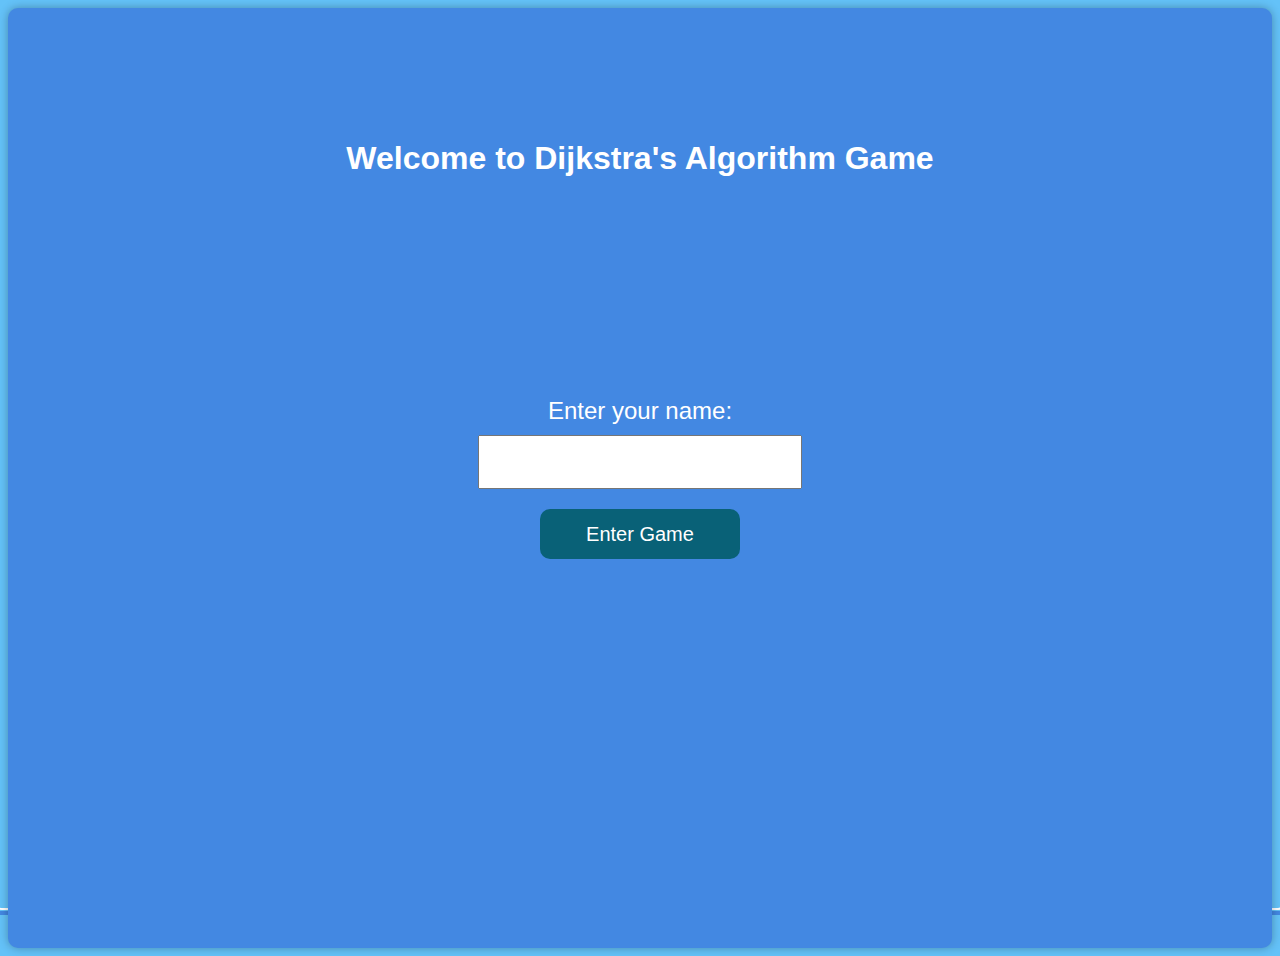
<file: FindShortestPath/index.html>
<!DOCTYPE html>
<html>
<head>
  <title>Dijkstra's Algorithm Game</title>
  <link rel="stylesheet" type="text/css" href="style.css">
</head>
<body>
  <div id="menu-container">
    <h1 id="menu-heading">Welcome to Dijkstra's Algorithm Game</h1>
    <div id="name-input">
      <label for="name">Enter your name:</label>
      <input type="text" id="name">
    </div>
    <button id="enter-game-button" onclick="startGameMenu()">Enter Game</button>
  </div>

  <div id="game-container" style="display: none;">
    <h1>Dijkstra's Algorithm Game</h1>
    <select id="start-city"></select>
    <button id="try-again-button" onclick="resetAnswers(); startGame();">Reset Graph Style</button>

    <div id="canvas-container">
      <canvas id="canvas" width="800" height="600"></canvas>
    </div>
    
    <!-- Move the score containers to the right side -->
    <div class="score-container">
      <h2>Overall Score</h2>
      <div id="score-container"></div>
    </div>
    
    <div class="eachscore-Container">
      <h2>Individual Scores</h2>
      <div id="eachscore-Container"></div>
    </div>

    <div id="question-container">
      <h2>Find the shortest path and distance for the following cities:</h2>
      <div id="cities"></div>
    </div>
    <div id="button-container">
      <button onclick="checkAnswers()">Check Answers</button>
      <button id="backButton"><a href="../index.php">Main Menu</a></button>
    </div>
  </div>

  <div id="result-container"></div>
  <button id="next-level-button" onclick="nextLevel()">Next Level</button>

  <script src="script.js"></script>
</body>
</html>
</file>
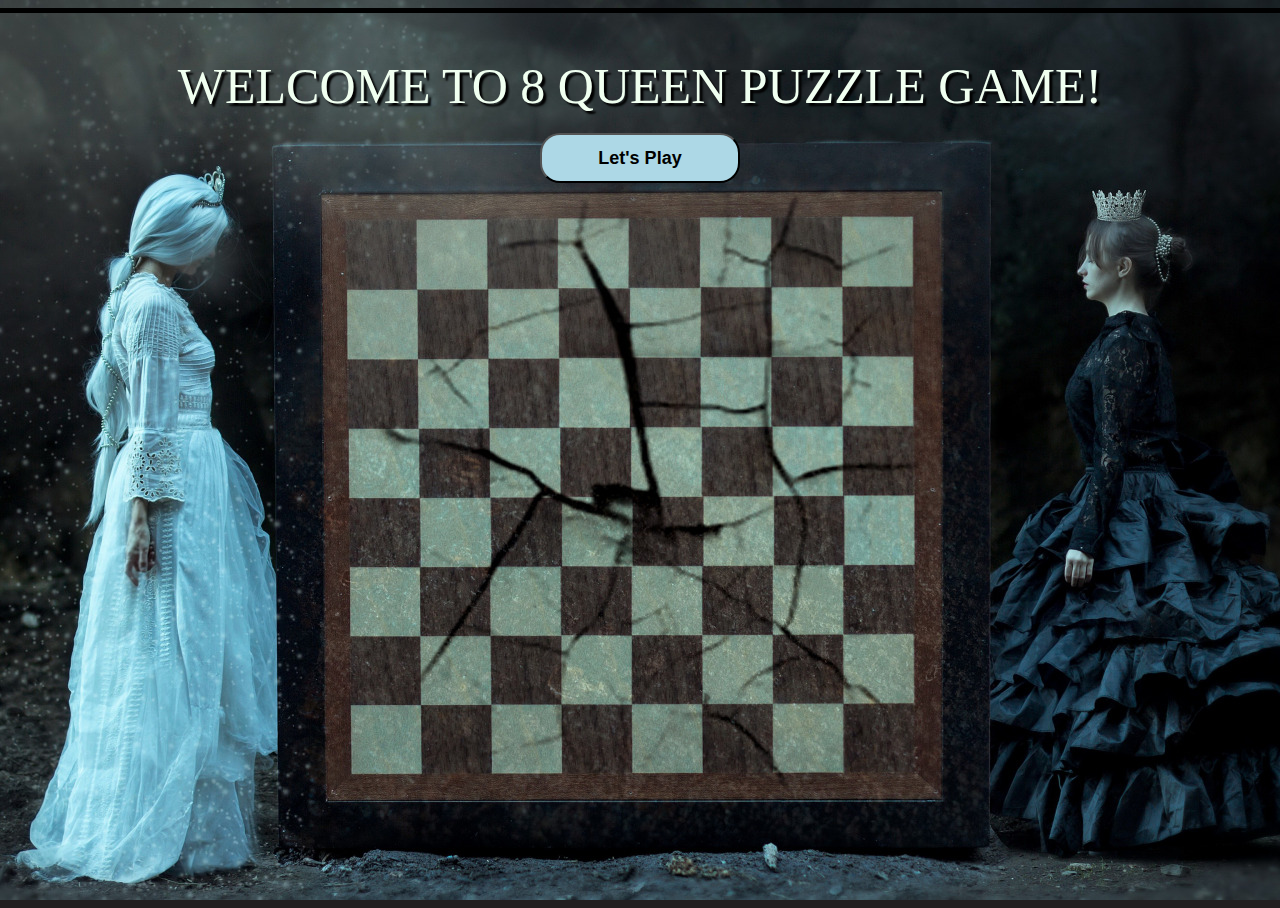
<file: EightQueen/WelcomeScreen.html>
<!DOCTYPE html>
<head>
    <title>
        Welcome to 8QPG
    </title>
    <link rel="stylesheet" href="style.css">

    <style>
        button{
            width: 200px; 
            height: 50px;
            border-radius: 20px;
            background-color: lightblue;
            transition-duration: 0.8s;
            font-size: large;
            background-position: center;
            font-weight: bold;
        }
        button:hover{
            background: #ffffff;
            cursor: pointer;
            box-shadow: 0 0 0 4px #a0c7ee;
            font-weight: bold;
            
        }
        font{
            font-family: fantasy;
            color: honeydew;
            text-shadow: 3px 3px 2px rgb(0, 0, 0);
        }

        .body, html {
        height: 100%;
      }

      .bg {
        /* The image used */
        background-image: url("sample1.jpg");
      
        /* Full height */
        height: 100%;
      
        /* Center and scale the image nicely */
        background-position: center;
        background-repeat: no-repeat;
        background-size: cover;
      }
    </style>

</head>
<body class="bg" style="background-image: url('sample.jpg') ;" >
    <hr size="5px" color="black"></hr><br><br>
    <center><font class="welcometopic" style="font-size: 50px;">WELCOME TO 8 QUEEN PUZZLE GAME!</font><br><br>
    <button onclick="window.location.href = 'index.php'">Let's Play</button></center>
    
</body>
</file>
<file: FindShortestPath/style.css>
body {
  background-color: #64c2f8; /* Set the background color */
  font-family: Arial, sans-serif;
}

#game-container {
  background-color: #fff; /* Set the background color for the game container */
  padding: 20px; /* Add padding to the game container */
  border-radius: 5px; /* Add border radius for a rounded appearance */
  box-shadow: 0 0 10px rgba(0, 0, 0, 0.1); /* Add a box shadow for depth */
}
@media (max-width: 768px) {
  body {
    justify-content: flex-start;
  }
}
h1 {
  text-align: center;
}

a{
  text-decoration: none;
  color: white;
  cursor: pointer;;
}
#canvas-container {
  margin-top: 20px; /* Add margin top for spacing */
}

#question-container {
  margin-bottom: 20px; /* Add margin bottom for spacing */
  background-color: #4388e2; /* Set the background color for the question container */
  padding: 20px; /* Add padding to the question container */
  border-radius: 5px; /* Add border radius for a rounded appearance */
  box-shadow: 0 0 5px rgba(0, 0, 0, 0.1); /* Add a box shadow for depth */
}

#result-container {
  margin-top: 5px; /* Add margin top for spacing */
  text-align: center; /* Align the text to the center */
  position: absolute; /* Position the container absolutely */
  top: 40%; /* Move the container to the middle vertically */
  left: 50%; /* Move the container to the middle horizontally */
  transform: translate(-50%, -50%); /* Adjust the position to center the container */
  padding: 40px;
  font-size: 20px; 
  line-height: 1.5;
}



#next-level-button {
  display: none; /* Hide the "Next Level" button initially */
  margin-top: 20px; /* Add margin top for spacing */
  text-align: center; /* Align the text to the center */
  position: absolute; /* Position the container absolutely */
  top: 50%; /* Move the container to the middle vertically */
  left: 50%; /* Move the container to the middle horizontally */
  transform: translate(-50%, -50%); 
  margin-right: 10px;
  background-color: #fa0404; /* Change the background color of the button */
  color: #ffffff; /* Change the text color of the button */
  width: 200px; /* Adjust the width to resize the button */
  height: 50px;
  border-radius: 10px; 
  font-size: 18px; 
}

#cities {
  display: flex;
  flex-wrap: wrap;
  justify-content: center;
  align-items: center;
  margin-bottom: 20px; /* Add margin bottom for spacing between questions */
}

#cities div {
  display: flex;
  align-items: center;
  margin-bottom: 20px;
  font-weight: bold;  /* Add margin bottom for spacing between questions */
}

#cities div input {
  width: 150px; /* Increase the width to enlarge the answer boxes */
  height: 30px; /* Increase the height to enlarge the answer boxes */
  font-size: 16px; /* Increase the font size to enlarge the text in the answer boxes */
  margin-right: 20px;
}

#button-container {

  display: flex;
  justify-content: center;
  align-items: center;
  margin-bottom: 20px;
}

#button-container button {
  margin-right: 10px;
  background-color: #096177; /* Change the background color of the button */
  color: #ffffff; /* Change the text color of the button */
  width: 200px; /* Adjust the width to resize the button */
  height: 50px;
  border-radius: 10px; 
  margin-right: 10px;

  padding: 12px 24px; /* Adjust padding to resize the button */
  font-size: 18px; 
}

#menu-container {
  display: flex;
  flex-direction: column;
  justify-content: center;
  align-items: center;
  height: 100vh;
  background-color: #4388e2;
  padding: 20px;
  box-shadow: 0 0 10px rgba(0, 0, 0, 0.3);
  border-radius: 10px;
  color: #fff;
}

h1 {
  font-size: 32px;
  margin-bottom: 30px;
}

#name-input {
  margin-bottom: 20px;
  display: flex;
  flex-direction: column;
  align-items: center;
}

label {
  font-size: 24px;
  margin-bottom: 10px;
}

#name {
  width: 300px;
  height: 40px;
  font-size: 18px;
  padding: 5px 10px;
}

#enter-game-button {
  width: 200px;
  height: 50px;
  font-size: 20px;
  background-color: #096177;
  color: #fff;
  border: none;
  border-radius: 10px;
  cursor: pointer;
  transition: background-color 0.3s;
}

#enter-game-button:hover {
  background-color: #064e5e;
}

#menu-container::before {
  content: "";
  position: absolute;
  top: -10px;
  left: -10px;
  right: -10px;
  bottom: -10px;
  border: 2px solid #fff;
  border-radius: 12px;
  z-index: -1;
}

#menu-container::after {
  content: "";
  position: absolute;
  top: -15px;
  left: -15px;
  right: -15px;
  bottom: -15px;
  border: 4px solid #4388e2;
  border-radius: 15px;
  z-index: -2;
}

#menu-heading{

  margin-top: 50px; /* Add margin top for spacing */
  text-align: center; /* Align the text to the center */
  position: absolute; /* Position the container absolutely */
  top: 10%; /* Move the container to the middle vertically */
  
}

    /* Add CSS styles for the score containers */
    .score-container {
      background-color: #f5f5f5;
      border: 2px solid #ddd;
      padding: 10px;
      width: 200px;
      position: absolute;
      top: 40%;
      right: 5%
      
    }

    .eachscore-Container {
      background-color: #ffcc99;
      border: 2px solid #ff9933;
      padding: 10px;
      float: right;
      clear: right;
      width: 200px;
      position: absolute;
      top: 20%;
      right: 5%
     
    }
</file>
<file: EightQueen/style.css>
body{ font-family:arial; color:white;}
body{ background-color: #231f20; } 
body{ margin:0; padding:0; } 

#wrap {
width:950px;
margin:0 auto;
background:#231f20;

}



#dgsidebar {
background:#231f20;
float:right;
width: 150px;
}
#dgfooter {
background:#231f20;

clear:both;
}

#wrapR{
width:1166px;
margin:0 auto;
background:#231f20;

}
#dgsidebarR {
background:#231f20;
float:right;
width: 366px;
}



#wrapW{
width:990px;
margin:0 auto;
background:#231f20;

}
#dgsidebarW {
background:#231f20;
float:right;
width: 190px;
}

h1 { border-bottom: 3px solid gray;
     font-family:arial;
     color: aliceblue;
     font-weight:normal;
     padding-bottom: 2px;
     padding-top: 6px;  
    width:600px; }

h1.hright { border-bottom: 3px solid gray;
     font-family:arial;
     font-weight:normal;
     padding-bottom: 2px;
     text-align:right;
     margin-left: 40px;
    width:600px; }


h2 { border-bottom: 3px solid gray;
    width:400px; }

h3 { padding-top: 1em; 
border-bottom: 1px solid rgb(199, 199, 199);
 width:700px; 
 }

 .box {
        background-color: black;
        border-radius: 10px;
        margin: auto;
        width: 100px;
        height: 270px;
        padding: 10px;
        border: 5px solid rgb(173, 20, 220);
  }


a{color:#f0f0c0;text-decoration:underline;}
a:hover{background-color:gray}
a:visited{color:#808060}

a.l_body:hover {
color: black;
background-color: Gray;
}
d
a.l_body:link {
text-decoration: none;
color: rgb(221, 4, 4); 
}

a.l_body:visited {
color: rgb(255, 1, 1);
}


a.l_title:hover {
color: black;
background-color: gray;
text-decoration: none;
}

a.l_title:link {
text-decoration: none;
color: black;
}

a.l_title:visited {
color: black;
text-decoration: none;
}

p.sub {
text-align: justify;
}

p.m {
text-align: justify;
font-size: small;
}

p.main {
text-align: justify;
font-size: small;
color: aliceblue;
}

p.tight {
text-align: left;
font-size: 8pt;
margin-top: 0.5em;
margin-bottom: 0;
}

p.durl {
text-align: center;
color: white;
font-size: medium;
margin-top: 0;
margin-bottom: 0;
font-family: monospace;
background-color: black;
padding-left: 1em;
padding-right: 1em;
}



p.pcode {
text-align: left;
color: silver;
font-size: medium;
margin-top: 0;
margin-bottom: 0;
font-family: monospace;
background-color: black;
padding-left: 1em;
padding-right: 1em;
}


p.pcode2 {
text-align: left;
color: silver;
font-size: small;
margin-top: 0;
margin-bottom: 0;
font-family: monospace;
background-color: black;
padding-left: 1em;
padding-right: 1em;
}


p.quote {
text-align: justify;
font-size: medium;
background-color: white;
color: black;
font-weight: bold;
margin-left: 2em;
margin-right: 2em;
padding-left: 1em;
padding-right: 1em;
padding-top: 2em;
padding-bottom: 2em;
}




table.blog
{ 
font-size: 10px;
background-color: black;
border: 2px solid;
border-color: silver;
border-collapse: collapse;
}

table.blog td
{ 

font-size: 10pt;
background-color: black;
border: 1px solid;
border-color: silver;
padding-left: 2px;
padding-right: 2px;
}




table.blog tr.topline td
{ 
background-color: #c0f0f0;
}

table.blog tr.marked td
{ 
background-color: #0aba4a;
color: white;
text-align: right;
}


.element {
display:table-cell ;
text-align: center;
vertical-align: middle;
font-size: small;
background-color: rgb(250, 250, 250);
font-color: black;
padding: 6px; border: 2px solid silver;
width: 30px; height:30px;
display:inline-block;
font-family:arial;
font-weight:bold;
}

p.sb {
text-align: justify;
font-size: small;
background-color: white;
font-family:"courier new","Times New Roman",Georgia,Serif;
color:black;
padding: 15px
}

.alert {
        padding: 20px;
        background-color: #f44336;
        color: white;
      }
      
.closebtn {
        margin-left: 15px;
        color: white;
        font-weight: bold;
        float: right;
        font-size: 22px;
        line-height: 20px;
        cursor: pointer;
        transition: 0.3s;
      }
      
.closebtn:hover {
        color: black;
      }

.input, button:hover{

        background-color: darkmagenta;
        color: aliceblue;
}

.mainmenu{
        width: 240px !important;
        padding: 10px;
        margin: 8px;
        margin-top: 16px;
}
</file>
